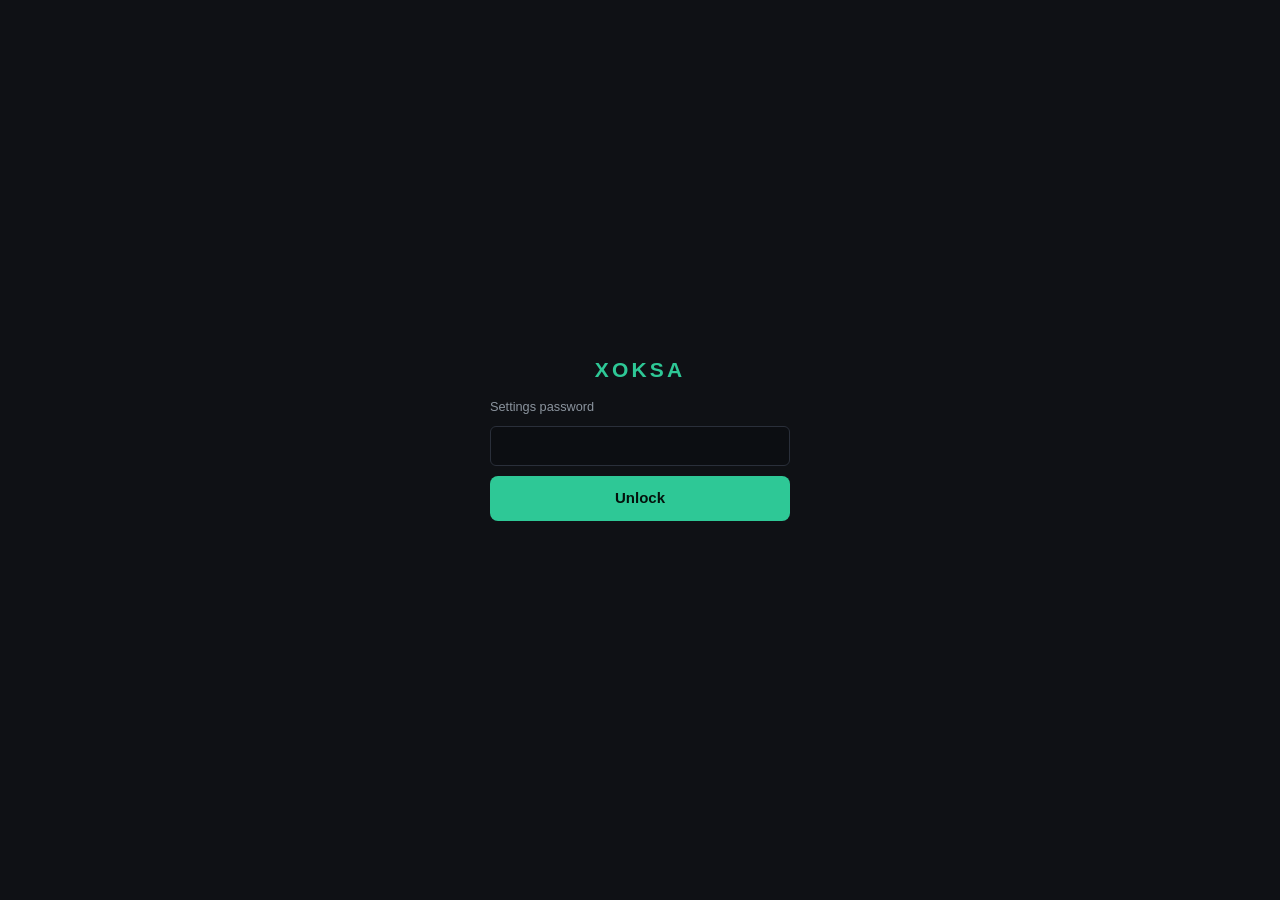
<file: xoksa-setup/frontend/index.html>
<!doctype html>
<html lang="en">
  <head>
    <meta charset="UTF-8" />
    <meta name="viewport" content="width=device-width, initial-scale=1.0" />
    <title>XOKSA</title>
    <style>
      :root {
        --bg: #0f1115; --panel: #171a21; --border: #2a2f3a;
        --text: #c9d1d9; --muted: #8b949e; --accent: #2ec896;
      }
      * { box-sizing: border-box; }
      html, body {
        height: 100%; margin: 0; background: var(--bg); color: var(--text);
        font: 15px/1.5 -apple-system, BlinkMacSystemFont, "Segoe UI", "Hiragino Sans", "Noto Sans JP", sans-serif;
      }
      .center { height: 100%; display: flex; flex-direction: column; align-items: center; justify-content: center; gap: .75rem; }
      .title { font-size: 1.4rem; letter-spacing: .15em; font-weight: 600; color: var(--accent); }
      .msg { font-size: .9rem; color: var(--muted); }
      .wrap { max-width: 640px; margin: 0 auto; padding: 28px 22px 48px; }
      h1 { font-size: 1.3rem; letter-spacing: .12em; color: var(--accent); margin: 0 0 4px; }
      .sub { color: var(--muted); font-size: .88rem; margin: 0 0 20px; }
      .card { background: var(--panel); border: 1px solid var(--border); border-radius: 10px; padding: 16px 16px 6px; margin-bottom: 16px; }
      .card h2 { font-size: .82rem; text-transform: uppercase; letter-spacing: .1em; color: var(--muted); margin: 0 0 12px; }
      label { display: block; font-size: .85rem; margin: 10px 0 4px; }
      .hint { color: var(--muted); font-size: .78rem; margin: 4px 0 0; }
      .lan-warn { color: #e0b24d; border-left: 3px solid #d9a441; padding-left: 8px; }
      input[type=text], input[type=password], input[type=number], select {
        width: 100%; padding: 8px 10px; background: #0c0e12; color: var(--text);
        border: 1px solid var(--border); border-radius: 6px; font: inherit;
      }
      .row { display: flex; gap: 10px; } .row > * { flex: 1; }
      .check { display: flex; align-items: center; gap: 8px; margin: 10px 0; font-size: .9rem; }
      .check input { width: auto; }
      .grid { display: grid; grid-template-columns: repeat(3, 1fr); gap: 6px 12px; }
      .grid .check { margin: 4px 0; }
      .numgrid { display: grid; grid-template-columns: repeat(2, 1fr); gap: 4px 12px; }
      .numgrid label { margin: 6px 0 2px; }
      .adv-toggle { background: transparent; color: var(--accent); border: 1px solid var(--border); border-radius: 8px; padding: 9px 14px; font: inherit; cursor: pointer; margin-bottom: 16px; }
      .actions { display: flex; align-items: center; gap: 14px; margin-top: 8px; }
      button.primary { background: var(--accent); color: #04120c; border: 0; border-radius: 8px; padding: 11px 22px; font: inherit; font-weight: 700; cursor: pointer; }
      button:disabled { opacity: .55; cursor: default; }
      .o-row { border: 1px solid var(--border); border-radius: 8px; padding: 8px 10px; margin-top: 8px; }
      .o-row-actions { display: flex; align-items: center; gap: 10px; margin-top: 8px; }
      .o-row-actions .o_status { flex: 1; margin: 0; }
      .o-btn { background: transparent; color: var(--accent); border: 1px solid var(--border); border-radius: 8px; padding: 5px 12px; font: inherit; font-size: .8rem; cursor: pointer; width: auto; }
      .o-btn.o_remove { color: var(--muted); }
      .err { color: #ff6b6b; font-size: .85rem; min-height: 1.2em; }
      .hide { display: none; }
      .disclaimer { border: 1px solid var(--border); border-left: 3px solid #d9a441; border-radius: 8px; padding: 11px 13px; margin: 0 0 18px; background: rgba(217,164,65,.08); }
      .disclaimer strong { display: block; color: #e0b24d; font-size: .84rem; margin-bottom: 5px; }
      .disclaimer p { margin: 0; color: var(--text); font-size: .8rem; line-height: 1.55; }
      .agree { font-weight: 600; }
      .gatebox { display: flex; flex-direction: column; gap: 10px; width: 300px; max-width: 90%; }
      .glabel { display: block; font-size: .85rem; margin: 0; color: var(--muted); }
      #access_token { font-family: ui-monospace, Consolas, monospace; font-size: .8rem; }
      /* Command-result line — deliberately NOT button-styled (bordered tinted block,
         on its own line) so it is never mistaken for a button. */
      .modal-back { position: fixed; inset: 0; background: rgba(0,0,0,.55); display: none; align-items: center; justify-content: center; z-index: 50; }
      .modal-back.show { display: flex; }
      .modal { background: var(--card); border: 1px solid var(--border); border-radius: 10px; padding: 20px 22px; max-width: 420px; }
      .modal p { margin: 0 0 16px; line-height: 1.6; }
      .status-line { margin-top: 12px; font-size: .82rem; line-height: 1.5; padding: 8px 11px; border-radius: 6px; display: none; word-break: break-all; }
      .status-line.show { display: block; }
      .status-line.busy { color: var(--muted); background: rgba(139,148,158,.10); border: 1px solid var(--border); }
      .status-line.ok { color: var(--accent); background: rgba(46,200,150,.10); border: 1px solid rgba(46,200,150,.40); }
      .status-line.err { color: #ff6b6b; background: rgba(255,107,107,.10); border: 1px solid rgba(255,107,107,.40); }
    </style>
  </head>
  <body>
    <div id="gate" class="center">
      <div class="title">XOKSA</div>
      <div class="gatebox">
        <label class="glabel" for="gate_pw" data-i18n="g_prompt">Settings password</label>
        <input type="password" id="gate_pw" autocomplete="off" />
        <button class="primary" id="gate_btn" data-i18n="g_unlock">Unlock</button>
        <span class="err" id="gate_err"></span>
      </div>
    </div>

    <div id="onboard" class="wrap hide">
      <h1>XOKSA</h1>
      <p class="sub" data-i18n="overview">XOKSA looks at a stock through three views: technical indicators, news, and fundamentals.</p>
      <div class="disclaimer">
        <strong data-i18n="disclaimer_title">⚠️ Disclaimer — please read</strong>
        <p data-i18n="disclaimer_body">XOKSA is an information and analysis tool — not investment advice or a solicitation. It does not recommend buying or selling any security and guarantees no profit; what it shows and explains are computed values, not a promise of future results. All investment decisions and their outcomes are your own responsibility.</p>
      </div>

      <div class="card">
        <h2 data-i18n="c_lang">Language</h2>
        <select id="lang">
          <option value="en">English</option>
          <option value="ja">日本語</option>
        </select>
      </div>

      <div class="card">
        <h2 data-i18n="c_ai">AI / LLM</h2>
        <label data-i18n="l_provider">Primary AI provider</label>
        <select id="provider">
          <option value="openai">OpenAI</option>
          <option value="gemini">Gemini</option>
          <option value="claude">Claude</option>
          <option value="ollama" data-i18n="opt_ollama">Ollama (local)</option>
          <option value="none" data-i18n="opt_none">None</option>
        </select>
        <p class="hint" data-i18n="h_keys">You can register more than one API key. Then you can compare the AIs' answers, and use Forum mode, where several AIs deliberate together. Registering a key incurs no charge; you are billed only for what you actually ask. Keys are stored in the OS keychain, never in a plain file.</p>
        <label data-i18n="l_openai">OpenAI API key</label>
        <input type="password" id="openai_key" autocomplete="off" />
        <label data-i18n="l_openai_model">OpenAI model</label>
        <input type="text" id="openai_model" placeholder="gpt-5.6-terra" autocomplete="off" />
        <label data-i18n="l_gemini">Gemini API key</label>
        <input type="password" id="gemini_key" autocomplete="off" />
        <label data-i18n="l_gemini_model">Gemini model</label>
        <input type="text" id="gemini_model" placeholder="gemini-3.5-flash" autocomplete="off" />
        <label data-i18n="l_claude">Claude API key</label>
        <input type="password" id="claude_key" autocomplete="off" />
        <label data-i18n="l_claude_model">Claude model</label>
        <input type="text" id="claude_model" placeholder="claude-sonnet-5" autocomplete="off" />
        <p class="hint" data-i18n="h_models">Leave a model blank to use the recommended default (shown in the box).</p>
        <div style="margin-top: 8px; padding-top: 8px; border-top: 1px solid var(--border);">
          <label data-i18n="l_ollama_h" style="color: var(--muted);">Ollama (local model — optional)</label>
          <div id="ollama_list"></div>
          <div id="o_alias_warn" class="err hide" data-i18n="alias_dup" style="margin-top: 6px;">Duplicate alias — give each instance a unique name.</div>
          <button type="button" id="o_add" class="o-btn" data-i18n="o_add" style="margin-top: 8px;">+ Add Ollama</button>
          <p class="hint" data-i18n="h_ollama">Fill Model to enable a local Ollama model. Leave empty to skip. Add a row per local instance.</p>
        </div>
      </div>

      <div class="card">
        <h2 data-i18n="c_news">News &amp; Fundamentals</h2>
        <p class="hint" data-i18n="news_desc">News (one of XOKSA's three views). Shows a stock's recent headlines — a clue to why it moved. Titles and links only; article bodies are not fetched. Showing news requires a Brave Search API key.</p>
        <label class="check"><input type="checkbox" id="news_enabled" checked /> <span data-i18n="l_news">Show news</span></label>
        <div id="news_key">
          <label data-i18n="l_brave">Brave Search API key</label>
          <input type="password" id="brave_key" autocomplete="off" />
        </div>
        <p class="hint" data-i18n="fund_desc">Fundamentals (one of XOKSA's three views). Shows a company's financials (PER/PBR/ROE, earnings). US stocks use SEC EDGAR public data — the SEC asks you to identify the caller with a User-Agent (your name + email); no key or charge. Japanese stocks need a J-Quants API key.</p>
        <label class="check"><input type="checkbox" id="fundamental_enabled" checked /> <span data-i18n="l_fund">Show fundamentals</span></label>
        <div id="fund_keys">
          <label data-i18n="l_sec">SEC User-Agent (name + email)</label>
          <input type="text" id="sec_user_agent" placeholder="XOKSA you@example.com" />
          <label data-i18n="l_jq">J-Quants API key</label>
          <input type="password" id="jquants_key" autocomplete="off" />
        </div>
        <label data-i18n="l_alias_csv" style="margin-top:12px">Japanese stock name file (Excel/CSV, optional)</label>
        <div class="row">
          <input type="text" id="alias_csv" placeholder="…/data_j.xls" autocomplete="off" />
          <button type="button" id="alias_csv_browse" class="o-btn" data-i18n="alias_csv_browse" style="flex:0 0 auto">Browse…</button>
        </div>
        <p class="hint" data-i18n="h_alias_csv">Point at the JPX "Listed Securities List" (data_j.xls) directly — no Excel conversion needed. A CSV works too (UTF-8). Column 2 = code, column 3 = name.</p>
      </div>

      <div class="card">
        <h2 data-i18n="c_conn">Connection</h2>
        <label class="check"><input type="checkbox" id="lan_access" /> <span data-i18n="l_lan">Allow LAN access (bind 0.0.0.0)</span></label>
        <p class="hint lan-warn" data-i18n="lan_warn">Off by default (loopback only). When on, other devices on your network can open the dashboard — sign-in with the access token is always required (the engine generates one automatically and refuses unauthenticated access), and only private-network addresses are accepted. Share the token only with devices you trust, and keep this on trusted networks (LAN/VPN) — never the open internet.</p>

        <label class="glabel" style="margin-top:14px" data-i18n="l_port">Port</label>
        <input type="number" id="serve_port" min="1" max="65535" placeholder="8787" />
        <p class="hint" data-i18n="h_port">The port the dashboard listens on (default 8787). Change it if another program already uses that port; remote devices must use the same number.</p>

        <label class="glabel" style="margin-top:14px" data-i18n="l_token">Access token (paste into each UI)</label>
        <div class="row">
          <input type="text" id="access_token" readonly placeholder="(not generated)" />
          <button type="button" id="tok_gen" class="o-btn" data-i18n="tok_gen" style="flex:0 0 auto">Generate</button>
          <button type="button" id="tok_copy" class="o-btn" data-i18n="tok_copy" style="flex:0 0 auto">Copy</button>
        </div>
        <p class="hint" data-i18n="h_token">Generate here, then copy it into each UI (desktop IP+token field, browser /login).</p>

        <div class="o-row-actions" style="margin-top:12px">
          <button type="button" id="eng_restart" class="o-btn" data-i18n="eng_restart">Restart engine</button>
        </div>
        <div class="status-line" id="eng_status"></div>
        <p class="hint" data-i18n="h_restart">Save first, then restart: a new port or access token only takes effect on an engine that started after the change.</p>
      </div>

      <div class="card">
        <h2 data-i18n="c_notify">Chat notifications</h2>
        <div id="notify_list"></div>
        <button type="button" id="n_add" class="o-btn" data-i18n="n_add" style="margin-top: 8px;">+ Add channel</button>
        <p class="hint" data-i18n="h_notify">Optional. While the app is running, alerts push a one-line message to your chat (Slack / Discord / Google Chat / LINE). The secret (webhook URL, or LINE bot token) is stored in your OS keychain — leave it blank to keep the one already saved. Define watch rules in xoksa.env or with /alert in the dashboard chat.</p>
      </div>

      <div class="card">
        <h2 data-i18n="c_pw">Settings password</h2>
        <label class="glabel" data-i18n="l_chpw">Change settings password (blank = keep)</label>
        <input type="password" id="new_pw" autocomplete="off" />
        <p class="hint" data-i18n="h_pw">This password protects this settings app only. It is not the access token and is never sent anywhere.</p>
      </div>

      <button class="adv-toggle" id="adv_toggle" data-i18n="adv_show">Advanced settings ▸</button>
      <div id="advanced" class="hide">
        <p class="hint" style="margin:0 0 14px" data-i18n="adv_note">These are for advanced users. For what each parameter means and how to set the numbers, see the Indicator Guide (analysis-guide.md) in the manuals zip that ships with XOKSA.</p>
        <div class="card">
          <h2 data-i18n="c_ind">Indicators</h2>
          <div class="grid">
            <label class="check"><input type="checkbox" id="ind_ema" checked /> EMA</label>
            <label class="check"><input type="checkbox" id="ind_sma" checked /> SMA</label>
            <label class="check"><input type="checkbox" id="ind_bollinger" checked /> Bollinger</label>
            <label class="check"><input type="checkbox" id="ind_roc" checked /> ROC</label>
            <label class="check"><input type="checkbox" id="ind_adx" checked /> ADX</label>
            <label class="check"><input type="checkbox" id="ind_stochastics" checked /> Stochastics</label>
            <label class="check"><input type="checkbox" id="ind_fibonacci" checked /> Fibonacci</label>
            <label class="check"><input type="checkbox" id="ind_vwap" checked /> VWAP</label>
            <label class="check"><input type="checkbox" id="ind_ichimoku" checked /> Ichimoku</label>
          </div>
        </div>
        <div class="card">
          <h2 data-i18n="c_thr">Thresholds</h2>
          <div class="numgrid">
            <div><label data-i18n="l_buyrsi">Buy RSI</label><input type="number" id="buy_rsi" step="1" value="30" /></div>
            <div><label data-i18n="l_sellrsi">Sell RSI</label><input type="number" id="sell_rsi" step="1" value="70" /></div>
            <div><label data-i18n="l_macdlow">MACD diff low</label><input type="number" id="macd_diff_low" step="0.1" value="2" /></div>
            <div><label data-i18n="l_macdmid">MACD diff mid</label><input type="number" id="macd_diff_mid" step="0.1" value="10" /></div>
            <div><label data-i18n="l_macdext">MACD diff extreme</label><input type="number" id="macd_diff_extreme" step="1" value="100" /></div>
          </div>
          <label class="check" style="margin-top:10px"><input type="checkbox" id="macd_minus_ok" /> <span data-i18n="l_macdminus">Allow MACD-minus (macd_minus_ok)</span></label>
        </div>
        <div class="card">
          <h2 data-i18n="c_wt">Indicator weights</h2>
          <div class="numgrid">
            <div><label>Basic</label><input type="number" id="weight_basic" step="0.5" value="2" /></div>
            <div><label>EMA</label><input type="number" id="weight_ema" step="0.5" value="1" /></div>
            <div><label>SMA</label><input type="number" id="weight_sma" step="0.5" value="1" /></div>
            <div><label>Bollinger</label><input type="number" id="weight_bollinger" step="0.5" value="1" /></div>
            <div><label>ROC</label><input type="number" id="weight_roc" step="0.5" value="1" /></div>
            <div><label>ADX</label><input type="number" id="weight_adx" step="0.5" value="1" /></div>
            <div><label>Stochastics</label><input type="number" id="weight_stochastics" step="0.5" value="1" /></div>
            <div><label>Fibonacci</label><input type="number" id="weight_fibonacci" step="0.5" value="1" /></div>
            <div><label>VWAP</label><input type="number" id="weight_vwap" step="0.5" value="1" /></div>
            <div><label>Ichimoku</label><input type="number" id="weight_ichimoku" step="0.5" value="1" /></div>
          </div>
          <p class="hint" data-i18n="h_wt">Higher weight = more influence on the composite score.</p>
        </div>
        <div class="card">
          <h2 data-i18n="c_calc">Indicator parameters</h2>
          <div class="numgrid">
            <div><label data-i18n="l_emashort">EMA short</label><input type="number" id="ema_short_period" step="1" value="5" /></div>
            <div><label data-i18n="l_emalong">EMA long</label><input type="number" id="ema_long_period" step="1" value="20" /></div>
            <div><label data-i18n="l_smashort">SMA short</label><input type="number" id="sma_short_period" step="1" value="5" /></div>
            <div><label data-i18n="l_smalong">SMA long</label><input type="number" id="sma_long_period" step="1" value="20" /></div>
            <div><label data-i18n="l_adxp">ADX period</label><input type="number" id="adx_period" step="1" value="14" /></div>
            <div><label data-i18n="l_rocp">ROC period</label><input type="number" id="roc_period" step="1" value="10" /></div>
            <div><label data-i18n="l_stochp">Stochastics period</label><input type="number" id="stochastics_period" step="1" value="14" /></div>
            <div><label data-i18n="l_bollp">Bollinger period</label><input type="number" id="bollinger_period" step="1" value="20" /></div>
            <div><label data-i18n="l_bollsd">Bollinger stddev ×</label><input type="number" id="bollinger_stddev_multiplier" step="0.1" value="2" /></div>
            <div><label data-i18n="l_bbpct">Bollinger bandwidth %</label><input type="number" id="bb_bandwidth_squeeze_pct" step="0.5" value="8" /></div>
            <div><label data-i18n="l_ten">Ichimoku Tenkan</label><input type="number" id="ichimoku_tenkan_period" step="1" value="9" /></div>
            <div><label data-i18n="l_kij">Ichimoku Kijun</label><input type="number" id="ichimoku_kijun_period" step="1" value="26" /></div>
            <div><label data-i18n="l_vwapp">VWAP period</label><input type="number" id="vwap_period" step="1" value="14" /></div>
            <div><label data-i18n="l_fibratio">Fibonacci neutral band</label><input type="number" id="fibonacci_neutral_ratio" step="0.01" min="0" max="0.5" value="0.05" /></div>
          </div>
        </div>
      </div>

      <div class="check agree" id="agree_row">
        <input type="checkbox" id="agree" />
        <label for="agree" style="margin:0" data-i18n="agree">I have read and agree: this is not investment advice, and investing is at my own risk.</label>
      </div>
      <div class="actions">
        <button class="primary" id="submit" data-i18n="btn">Save &amp; Start</button>
        <button type="button" class="o-btn" id="quit" data-i18n="btn_quit">Quit</button>
        <span class="err" id="err"></span>
      </div>

      <!-- Unsaved-changes confirmation. An in-page dialog, not window.confirm():
           the Tauri WebView suppresses confirm() (see the 2.7.1 chat 消去 fix). -->
      <div class="modal-back" id="quit_modal">
        <div class="modal">
          <p id="quit_msg" data-i18n="quit_msg">You have unsaved changes. Quit without saving?</p>
          <div class="actions" style="justify-content:flex-end">
            <button type="button" class="o-btn" id="quit_cancel" data-i18n="quit_cancel">Cancel</button>
            <button type="button" class="primary" id="quit_ok" data-i18n="quit_ok">Quit without saving</button>
          </div>
        </div>
      </div>
    </div>

    <script>
      // The OS locale — used ONLY before the config is known (the gate screen and
      // the first render). Once unlocked, `LANG` from the config wins. One place,
      // so this fallback cannot quietly become a second source of truth.
      const osLocaleLang = () =>
        (navigator.language || "en").toLowerCase().startsWith("ja") ? "ja" : "en";

      const invoke = window.__TAURI__.core.invoke;
      const $ = (id) => document.getElementById(id);
      const val = (id) => $(id).value.trim();
      const numOr = (id, def) => { const n = parseFloat($(id).value); return Number.isFinite(n) ? n : def; };

      const I18N = {
        en: {
          overview: "XOKSA looks at a stock through three views: technical indicators, news, and fundamentals.",
          disclaimer_title: "⚠️ Disclaimer — please read",
          disclaimer_body: "XOKSA is an information and analysis tool — not investment advice or a solicitation. It does not recommend buying or selling any security and guarantees no profit; what it shows and explains are computed values, not a promise of future results. All investment decisions and their outcomes are your own responsibility.",
          agree: "I have read and agree: this is not investment advice, and investing is at my own risk.",
          agree_err: "Please agree to the disclaimer to continue.",
          c_lang: "言語 / Language", c_ai: "AI / LLM", l_provider: "Primary AI provider",
          opt_ollama: "Ollama (local)", opt_none: "None",
          h_keys: "You can register more than one API key. Then you can compare the AIs' answers, and use Forum mode, where several AIs deliberate together. Registering a key incurs no charge; you are billed only for what you actually ask. Keys are stored in the OS keychain, never in a plain file.",
          l_openai: "OpenAI API key", l_gemini: "Gemini API key", l_claude: "Claude API key",
          l_openai_model: "OpenAI model", l_gemini_model: "Gemini model", l_claude_model: "Claude model",
          h_models: "Leave a model blank to use the recommended default (shown in the box).",
          l_ollama_h: "Ollama (local model — optional)",
          l_alias: "Alias (optional name)", l_model: "Model", l_host: "Host", l_port: "Port",
          h_ollama: "Fill Model to enable a local Ollama model. Leave empty to skip. Add a row per local instance.",
          o_add: "+ Add Ollama", o_check: "Fetch models", o_remove: "Remove",
          o_checking: "Checking…", o_ok: "{n} model(s) found", o_unreach: "Not reachable (enter manually)",
          o_pick: "— select a model —", o_manual: "Manual entry…",
          alias_dup: "Duplicate alias — give each instance a unique name.",
          c_notify: "Chat notifications",
          n_add: "+ Add channel",
          h_notify: "Optional. While the app is running, alerts push a one-line message to your chat (Slack / Discord / Google Chat / LINE). The secret (webhook URL, or LINE bot token) is stored in your OS keychain — leave it blank to keep the one already saved. Define watch rules in xoksa.env or with /alert in the dashboard chat.",
          l_nkind: "Platform", l_nname: "Name (used by /alert)", l_nto: "LINE destination id", l_nsecret: "Secret (webhook URL / LINE token)",
          n_secret_ph: "leave blank to keep the saved secret",
          n_test: "Test", n_test_sending: "Sending…", n_test_ok: "✅ sent — check your chat", n_test_fail: "❌ failed:", n_test_need_secret: "Enter a secret to test.",
          c_news: "News & Fundamentals",
          news_desc: "News (one of XOKSA's three views). Shows a stock's recent headlines — a clue to why it moved. Titles and links only; article bodies are not fetched. Showing news requires a Brave Search API key.",
          l_news: "Show news",
          l_brave: "Brave Search API key",
          fund_desc: "Fundamentals (one of XOKSA's three views). Shows a company's financials (PER/PBR/ROE, earnings). US stocks use SEC EDGAR public data — the SEC asks you to identify the caller with a User-Agent (your name + email); no key or charge. Japanese stocks need a J-Quants API key.",
          l_fund: "Show fundamentals",
          l_sec: "SEC User-Agent (name + email)", l_jq: "J-Quants API key",
          l_alias_csv: "Japanese stock name file (Excel/CSV, optional)", alias_csv_browse: "Browse…",
          h_alias_csv: "Point at the JPX 'Listed Securities List' (data_j.xls) directly — no Excel conversion needed. A CSV works too (UTF-8). Column 2 = code, column 3 = name.",
          c_conn: "Connection",
          l_lan: "Allow LAN access (bind 0.0.0.0)",
          lan_warn: "Off by default (loopback only). When on, other devices on your network can open the dashboard — sign-in with the access token is always required (the engine generates one automatically and refuses unauthenticated access), and only private-network addresses are accepted. Share the token only with devices you trust, and keep this on trusted networks (LAN/VPN) — never the open internet.",
          adv_show: "Advanced settings ▸", adv_hide: "Advanced settings ▾",
          c_ind: "Indicators", c_thr: "Thresholds", c_wt: "Indicator weights",
          l_buyrsi: "Buy RSI", l_sellrsi: "Sell RSI", l_macdlow: "MACD diff low",
          l_macdmid: "MACD diff mid", l_macdext: "MACD diff extreme",
          l_macdminus: "Allow MACD-minus (macd_minus_ok)",
          h_wt: "Higher weight = more influence on the composite score.",
          c_calc: "Indicator parameters",
          l_emashort: "EMA short", l_emalong: "EMA long", l_smashort: "SMA short", l_smalong: "SMA long",
          l_adxp: "ADX period", l_rocp: "ROC period", l_stochp: "Stochastics period", l_bollp: "Bollinger period",
          l_bollsd: "Bollinger stddev ×", l_bbpct: "Bollinger bandwidth %",
          l_ten: "Ichimoku Tenkan", l_kij: "Ichimoku Kijun", l_vwapp: "VWAP period", l_fibratio: "Fibonacci neutral band (0-0.5)",
          adv_note: "These are for advanced users. For what each parameter means and how to set the numbers, see the Indicator Guide (analysis-guide.md) in the manuals zip that ships with XOKSA.",
          btn: "Save & Start", btn_busy: "Setting up…", keys_keep_note: "Leave a key blank to keep the one already saved.",
          g_prompt: "Settings password", g_unlock: "Unlock", g_err: "Wrong password.",
          c_pw: "Settings password", l_token: "Access token (paste into each UI)",
          tok_gen: "Generate", tok_copy: "Copy", tok_copied: "Copied",
          h_token: "Generate here, then copy it into each UI (desktop IP+token field, browser /login).",
          eng_restart: "Restart engine",
          eng_starting: "Restarting…", eng_restarted: "Engine restarted", eng_failed: "Failed:",
          l_port: "Port",
          h_port: "The port the dashboard listens on (default 8787). Change it if another program already uses that port; remote devices must use the same number.",
          h_restart: "Save first, then restart: a new port or access token only takes effect on an engine that started after the change.",
          h_pw: "This password protects this settings app only. It is not the access token and is never sent anywhere.",
          l_chpw: "Change settings password (blank = keep)",
          btn_save: "Save", saved_ok: "Saved.", key_set: "(set)",
          btn_quit: "Quit",
          quit_msg: "You have unsaved changes. Quit without saving?",
          quit_cancel: "Cancel", quit_ok: "Quit without saving",
        },
        ja: {
          overview: "XOKSA は3つの視点で銘柄を見ます：テクニカル指標・ニュース・ファンダメンタル。",
          disclaimer_title: "⚠️ 免責事項 — 必ずお読みください",
          disclaimer_body: "XOKSA は情報提供・分析ツールであり、投資助言・勧誘ではありません。特定の銘柄・金融商品の売買を推奨するものではなく、利益を保証しません。表示・解説は計算済みの確定データとその説明であって、将来の結果を約束するものではありません。投資判断とその結果は、すべてご自身の責任で行ってください。",
          agree: "上記に同意します：これは投資助言ではなく、投資は自己責任であることを理解しました。",
          agree_err: "続けるには免責事項に同意してください。",
          c_lang: "言語 / Language", c_ai: "AI / LLM", l_provider: "主に使う AI",
          opt_ollama: "Ollama（ローカル）", opt_none: "使わない",
          h_keys: "各種 API のキーは複数登録できます。意見を見比べたり、AI どうしが協議する Forum モードで多角的に判断できます。登録するだけでは請求されません（使った分だけ課金されます）。キーは OS キーチェーンに保管され、平文ファイルには残りません。",
          l_openai: "OpenAI API キー", l_gemini: "Gemini API キー", l_claude: "Claude API キー",
          l_openai_model: "OpenAI モデル", l_gemini_model: "Gemini モデル", l_claude_model: "Claude モデル",
          h_models: "モデルを空欄にすると、推奨の既定（枠内に表示）を使用します。",
          l_ollama_h: "Ollama（ローカルモデル・任意）",
          l_alias: "エイリアス（任意の名前）", l_model: "モデル", l_host: "ホスト", l_port: "ポート",
          h_ollama: "モデルを入力するとローカル Ollama を有効化。空欄でスキップ。複数台はこの下に行を追加。",
          o_add: "＋ Ollama を追加", o_check: "モデル取得（接続確認）", o_remove: "削除",
          o_checking: "確認中…", o_ok: "{n} 件のモデルを検出", o_unreach: "接続できません（手入力）",
          o_pick: "— モデルを選択 —", o_manual: "手入力…",
          alias_dup: "エイリアスが重複しています。各インスタンスに固有の名前を付けてください。",
          c_notify: "チャット通知",
          n_add: "＋ チャンネルを追加",
          h_notify: "任意。アプリ起動中、アラート成立時にチャット（Slack / Discord / Google Chat / LINE）へ1行の通知をプッシュします。secret（Webhook URL または LINE Bot トークン）は OS キーチェーンに保管されます。空欄のままにすると保存済みの secret を維持します。監視ルールは xoksa.env またはダッシュボードのチャットで /alert から設定します。",
          l_nkind: "プラットフォーム", l_nname: "名前（/alert で指定）", l_nto: "LINE 宛先 ID", l_nsecret: "secret（Webhook URL / LINE トークン）",
          n_secret_ph: "空欄で保存済みの secret を維持",
          n_test: "テスト送信", n_test_sending: "送信中…", n_test_ok: "✅ 送信しました — チャットを確認", n_test_fail: "❌ 失敗:", n_test_need_secret: "テストには secret を入力してください。",
          c_news: "ニュース・ファンダメンタル",
          news_desc: "ニュース（XOKSA の3つの視点の1つ）。銘柄の最近の見出しを表示し、「なぜ今動いたか」の手がかりになります。本文は取得せず、見出しと元記事リンクのみ。表示には Brave Search の API キーが必要です。",
          l_news: "ニュースを表示",
          l_brave: "Brave Search の API キー",
          fund_desc: "ファンダメンタル（XOKSA の3つの視点の1つ）。企業の財務（PER・PBR・ROE や決算など）を表示します。米国株は SEC EDGAR の公開データを使います（SEC の決まりで、呼び出す人を示す User-Agent＝あなたの名前＋メールを入れます。キーや料金はありません）。日本株は J-Quants の API キーが必要です。",
          l_fund: "ファンダメンタルを表示",
          l_sec: "SEC User-Agent（名前＋メール）", l_jq: "J-Quants の API キー",
          l_alias_csv: "日本株の銘柄名ファイル（Excel/CSV・任意）", alias_csv_browse: "参照…",
          h_alias_csv: "JPX の「上場銘柄一覧」（data_j.xls）をそのまま指定できます（Excel 変換不要）。CSV も可（UTF-8）。2列目＝コード・3列目＝会社名。",
          c_conn: "接続",
          l_lan: "LAN アクセスを許可（0.0.0.0 でバインド）",
          lan_warn: "既定はオフ（ループバックのみ）。オンにすると同じネットワークの別端末からダッシュボードを開けます——アクセスには常にアクセストークンが必要です（エンジンが自動生成し、未認証の接続は拒否します）。接続元はプライベートネットワークのアドレスのみ許可されます。トークンは信頼できる端末にだけ渡し、利用は信頼できるネットワーク（LAN／VPN）内に限ってください。生の公開インターネットには置かないでください。",
          adv_show: "詳細設定 ▸", adv_hide: "詳細設定 ▾",
          c_ind: "指標", c_thr: "閾値", c_wt: "指標ウェイト",
          l_buyrsi: "買い RSI", l_sellrsi: "売り RSI", l_macdlow: "MACD 差 低",
          l_macdmid: "MACD 差 中", l_macdext: "MACD 差 極",
          l_macdminus: "MACD マイナス許容（macd_minus_ok）",
          h_wt: "ウェイトが大きいほど総合スコアへの影響が大きくなります。",
          c_calc: "指標パラメータ",
          l_emashort: "EMA 短期", l_emalong: "EMA 長期", l_smashort: "SMA 短期", l_smalong: "SMA 長期",
          l_adxp: "ADX 期間", l_rocp: "ROC 期間", l_stochp: "ストキャス 期間", l_bollp: "ボリンジャー 期間",
          l_bollsd: "ボリンジャー 標準偏差 ×", l_bbpct: "ボリンジャー バンド幅 %",
          l_ten: "一目 転換線", l_kij: "一目 基準線", l_vwapp: "VWAP 期間", l_fibratio: "フィボナッチ 中立帯（0〜0.5）",
          adv_note: "ここは上級者向けです。各パラメータの意味と数値の決め方は、XOKSA に同梱のマニュアル ZIP に入っている指標ガイド（analysis-guide.md）を参照してください。",
          btn: "保存して開始", btn_busy: "設定中…", keys_keep_note: "キー欄を空欄にすると、保存済みのキーをそのまま保持します。",
          g_prompt: "設定パスワード", g_unlock: "解錠", g_err: "パスワードが違います。",
          c_pw: "設定パスワード", l_token: "アクセストークン（各UIに貼って使う）",
          tok_gen: "生成／再生成", tok_copy: "コピー", tok_copied: "コピーしました",
          h_token: "ここで生成し、コピーして各UI（デスクトップの IP＋トークン欄、ブラウザの /login）に貼ります。",
          eng_restart: "エンジンを再起動",
          eng_starting: "再起動中…", eng_restarted: "エンジンを再起動しました", eng_failed: "失敗:",
          l_port: "ポート",
          h_port: "ダッシュボードが待ち受けるポート（既定 8787）。他のプログラムが使っている場合は変更します。リモート端末からは同じ番号で接続します。",
          h_restart: "先に保存してから再起動します。ポートやアクセストークンの変更は、変更後に起動したエンジンにだけ反映されます。",
          h_pw: "この設定アプリを開くためのパスワードです。アクセストークンとは別物で、どこにも送信されません。",
          l_chpw: "設定パスワードの変更（空欄で変更なし）",
          btn_save: "保存", saved_ok: "保存しました。", key_set: "（設定済）",
          btn_quit: "終了",
          quit_msg: "保存していない変更があります。保存せずに終了しますか。",
          quit_cancel: "キャンセル", quit_ok: "保存せずに終了",
        },
      };

      let advOpen = false;

      function renderLang(lang) {
        const d = I18N[lang] || I18N.en;
        document.documentElement.lang = lang;
        document.querySelectorAll("[data-i18n]").forEach((el) => {
          const k = el.getAttribute("data-i18n");
          if (d[k] != null) el.textContent = d[k];
        });
        // Placeholders translate on switch too (dynamic rows + i18n placeholders).
        document.querySelectorAll("[data-i18n-ph]").forEach((el) => {
          const k = el.getAttribute("data-i18n-ph");
          if (d[k] != null) el.placeholder = d[k];
        });
        // "(set)" marker on fields whose value is already stored (kept on save).
        document.querySelectorAll("[data-keyset]").forEach((el) => {
          el.placeholder = "•••••••• " + (d.key_set || "(set)");
        });
        $("adv_toggle").textContent = advOpen ? d.adv_hide : d.adv_show;
        // Settings app: Save just saves (no app restart); a blank key keeps the
        // stored value, so note that on the keys hint.
        $("submit").textContent = d.btn_save || d.btn;
        document.querySelectorAll('[data-i18n="h_keys"]').forEach((el) => {
          el.textContent = d.h_keys + " " + (d.keys_keep_note || "");
        });
      }

      // Ollama is configured as a repeatable list of instances (host/port/model),
      // each written to OLLAMA_<n>_* on save. The backend already reads/writes any
      // number; the form gathers every row into the `ollama` array.
      const rq = (row, sel) => row.querySelector(sel);
      const rowVal = (row, sel) => rq(row, sel).value.trim();

      function ollamaRows() {
        return Array.from(document.querySelectorAll("#ollama_list .o-row"));
      }

      // Model is chosen from a dropdown (selection-based). "Fetch models" fills it
      // with the instance's installed models; a "manual entry" option reveals a
      // text field for when Ollama is not running yet (webviews block prompt()).
      const MANUAL = "__manual__";
      function toggleManual(row) {
        const isManual = rq(row, ".o_model").value === MANUAL;
        rq(row, ".o_model_manual").classList.toggle("hide", !isManual);
      }
      // Refresh the model <select>: keep placeholder + manual, list the given
      // models, keep any already-selected model even if not in the list.
      function setModelOptions(row, models) {
        const d = I18N[val("lang")] || I18N.en;
        const sel = rq(row, ".o_model");
        const prev = sel.value;
        sel.innerHTML = "";
        sel.appendChild(new Option(d.o_pick, ""));
        const list = (models || []).slice();
        if (prev && prev !== MANUAL && !list.includes(prev)) list.unshift(prev);
        for (const m of list) sel.appendChild(new Option(m, m));
        sel.appendChild(new Option(d.o_manual, MANUAL));
        sel.value = prev && (prev === MANUAL || list.includes(prev)) ? prev : "";
        toggleManual(row);
      }

      // Create one instance row (optionally prefilled) and wire its controls.
      function addOllamaRow(v) {
        const d = I18N[val("lang")] || I18N.en;
        const row = document.createElement("div");
        row.className = "o-row";
        row.innerHTML =
          '<div class="row">' +
          '<div><label data-i18n="l_alias">' + d.l_alias + '</label><input type="text" class="o_alias" placeholder="local" /></div>' +
          '<div><label data-i18n="l_model">' + d.l_model + '</label>' +
          '<select class="o_model"></select>' +
          '<input type="text" class="o_model_manual hide" placeholder="llama3" autocomplete="off" style="margin-top:6px;" /></div>' +
          '</div>' +
          '<div class="row">' +
          '<div><label data-i18n="l_host">' + d.l_host + '</label><input type="text" class="o_host" placeholder="127.0.0.1" /></div>' +
          '<div><label data-i18n="l_port">' + d.l_port + '</label><input type="text" class="o_port" placeholder="11434" /></div>' +
          '</div>' +
          '<div class="o-row-actions">' +
          '<button type="button" class="o-btn o_check" data-i18n="o_check">' + d.o_check + '</button>' +
          '<span class="o_status hint"></span>' +
          '<button type="button" class="o-btn o_remove" data-i18n="o_remove">' + d.o_remove + '</button>' +
          '</div>';
        if (v) {
          rq(row, ".o_alias").value = v.alias || "";
          rq(row, ".o_host").value = v.host || "";
          rq(row, ".o_port").value = v.port || "";
        } else {
          // New blank row: give it a unique alias so instances never collide
          // (a duplicate alias would make the picker run the wrong model).
          rq(row, ".o_alias").value = uniqueAlias();
        }
        setModelOptions(row, []);
        if (v && v.model) { setModelOptions(row, [v.model]); rq(row, ".o_model").value = v.model; }
        toggleManual(row);
        rq(row, ".o_alias").addEventListener("input", validateAliases);
        rq(row, ".o_model").addEventListener("change", () => toggleManual(row));
        rq(row, ".o_check").addEventListener("click", () => fetchModelsForRow(row));
        rq(row, ".o_remove").addEventListener("click", () => { row.remove(); ensureOllamaRow(); validateAliases(); });
        $("ollama_list").appendChild(row);
        validateAliases();
        return row;
      }

      // Chat-notification channels: a repeatable list, each written to
      // NOTIFY_<n>_* on save (KIND/NAME/TO to xoksa.env; SECRET to the keychain).
      // The `to` field applies to LINE only, so it is shown only for that kind.
      function notifyRows() {
        return Array.from(document.querySelectorAll("#notify_list .o-row"));
      }
      function toggleNotifyTo(row) {
        const isLine = rq(row, ".n_kind").value === "line";
        rq(row, ".n_to_wrap").classList.toggle("hide", !isLine);
      }
      function addNotifyRow(v) {
        const d = I18N[val("lang")] || I18N.en;
        const row = document.createElement("div");
        row.className = "o-row";
        row.innerHTML =
          '<div class="row">' +
          '<div><label data-i18n="l_nkind">' + d.l_nkind + '</label><select class="n_kind">' +
          '<option value="slack">Slack</option>' +
          '<option value="discord">Discord</option>' +
          '<option value="gchat">Google Chat</option>' +
          '<option value="line">LINE</option>' +
          '</select></div>' +
          '<div><label data-i18n="l_nname">' + d.l_nname + '</label><input type="text" class="n_name" /></div>' +
          '</div>' +
          '<div class="row n_to_wrap hide">' +
          '<div><label data-i18n="l_nto">' + d.l_nto + '</label><input type="text" class="n_to" placeholder="U0123456789abcdef" /></div>' +
          '</div>' +
          '<div><label data-i18n="l_nsecret">' + d.l_nsecret + '</label><input type="password" class="n_secret" autocomplete="off" data-i18n-ph="n_secret_ph" placeholder="' + d.n_secret_ph + '" /></div>' +
          '<div class="o-row-actions">' +
          '<button type="button" class="o-btn n_test" data-i18n="n_test">' + d.n_test + '</button>' +
          '<span class="o_status hint"></span>' +
          '<button type="button" class="o-btn n_remove" data-i18n="o_remove">' + d.o_remove + '</button>' +
          '</div>';
        if (v) {
          if (v.kind) rq(row, ".n_kind").value = v.kind;
          rq(row, ".n_name").value = v.name || "";
          rq(row, ".n_to").value = v.to || "";
          if (v.n) row.dataset.n = v.n; // saved channel → Test can reuse its stored secret
          if (v.secret_set) {
            const sec = rq(row, ".n_secret");
            sec.removeAttribute("data-i18n-ph");
            sec.setAttribute("data-keyset", "1");
          }
        }
        toggleNotifyTo(row);
        rq(row, ".n_kind").addEventListener("change", () => toggleNotifyTo(row));
        rq(row, ".n_test").addEventListener("click", () => testNotifyRow(row));
        rq(row, ".n_remove").addEventListener("click", () => row.remove());
        $("notify_list").appendChild(row);
        return row;
      }

      // Send a test message to a channel using the secret typed in the row, via
      // the engine (`xoksa test-notify`). Tests before the form is saved.
      async function testNotifyRow(row) {
        const d = I18N[val("lang")] || I18N.en;
        const status = rq(row, ".o_status");
        const secret = rq(row, ".n_secret").value.trim();
        // A saved channel (n > 0) can be tested with its stored secret; a brand-new
        // channel needs a secret typed in.
        const n = parseInt(row.dataset.n || "0", 10) || 0;
        if (!secret && !n) { status.textContent = d.n_test_need_secret; return; }
        status.textContent = d.n_test_sending;
        try {
          await invoke("test_notify", {
            kind: rq(row, ".n_kind").value,
            to: rowVal(row, ".n_to"),
            secret,
            n,
          });
          status.textContent = d.n_test_ok;
        } catch (e) {
          status.textContent = d.n_test_fail + " " + String(e);
        }
      }

      // The LLM picker addresses an instance by alias only (ollama:<alias>), so
      // two rows with the same alias resolve to the FIRST match — the picker would
      // silently run the wrong model. Blank counts as "local" (the save default),
      // so a blank + a "local" row collide too. Flag duplicates red; save is
      // blocked while any remain (see submit).
      const aliasOf = (r) => (rowVal(r, ".o_alias") || "local").toLowerCase();
      function validateAliases() {
        const rows = ollamaRows();
        const counts = {};
        rows.forEach((r) => { counts[aliasOf(r)] = (counts[aliasOf(r)] || 0) + 1; });
        let dup = false;
        rows.forEach((r) => {
          const isDup = counts[aliasOf(r)] > 1;
          const inp = rq(r, ".o_alias");
          inp.style.borderColor = isDup ? "#ff6b6b" : "";
          inp.style.color = isDup ? "#ff6b6b" : "";
          if (isDup) dup = true;
        });
        const warn = $("o_alias_warn");
        if (warn) warn.classList.toggle("hide", !dup);
        return dup;
      }

      // A default alias not already used by another row: local, local2, local3…
      function uniqueAlias() {
        const used = new Set(ollamaRows().map(aliasOf));
        if (!used.has("local")) return "local";
        let n = 2;
        while (used.has("local" + n)) n++;
        return "local" + n;
      }

      // Keep at least one row so the Ollama fields are always visible.
      function ensureOllamaRow() {
        if (!ollamaRows().length) addOllamaRow();
      }

      // Ollama placeholders are NOT submitted; when Ollama is the chosen provider,
      // fill the first row with real defaults so what the user sees is what gets
      // saved (never provider=ollama with no instance — a broken config).
      function fillOllamaDefaultsIfEmpty() {
        ensureOllamaRow();
        const row = ollamaRows()[0];
        if (!rowVal(row, ".o_alias")) rq(row, ".o_alias").value = "local";
        if (!rowVal(row, ".o_host")) rq(row, ".o_host").value = "127.0.0.1";
        if (!rowVal(row, ".o_port")) rq(row, ".o_port").value = "11434";
      }

      // Query one row's Ollama for its installed models (reachability check): fill
      // that row's model dropdown, auto-select the first, and show a status.
      async function fetchModelsForRow(row) {
        const d = I18N[val("lang")] || I18N.en;
        const status = rq(row, ".o_status");
        status.textContent = d.o_checking;
        status.style.color = "var(--muted)";
        let models = [];
        try {
          models = await invoke("list_ollama_models", {
            host: rowVal(row, ".o_host") || "127.0.0.1",
            port: rowVal(row, ".o_port") || "11434",
          });
        } catch (e) { models = []; }
        const found = (models && models.length) || 0;
        const sel = rq(row, ".o_model");
        const hadSelection = sel.value && sel.value !== MANUAL;
        setModelOptions(row, models);
        if (found && !hadSelection) sel.value = models[0];
        toggleManual(row);
        if (found) {
          status.textContent = (d.o_ok || "{n}").replace("{n}", found);
          status.style.color = "var(--accent)";
        } else {
          status.textContent = d.o_unreach;
          status.style.color = "var(--muted)";
        }
      }

      function updateNewsFundView() {
        $("news_key").classList.toggle("hide", !$("news_enabled").checked);
        $("fund_keys").classList.toggle("hide", !$("fundamental_enabled").checked);
      }

      // Password gate → on success, reveal + prefill the form and load the token.
      async function tryUnlock() {
        const d = I18N[$("lang").value] || I18N.en;
        $("gate_err").textContent = "";
        const pw = $("gate_pw").value;
        try {
          const ok = await invoke("verify_password", { password: pw });
          $("gate_pw").value = "";
          if (ok) { await unlock(); } else { $("gate_err").textContent = d.g_err; }
        } catch (e) { $("gate_err").textContent = String(e); }
      }

      async function unlock() {
        $("gate").classList.add("hide");
        $("onboard").classList.remove("hide");
        // Default to the OS/browser locale; prefill overrides only if the saved
        // config specifies a language (so an English-region user is not stranded
        // in a Japanese UI — the "言語 / Language" label stays findable regardless).
        $("lang").value = osLocaleLang();
        await prefillFromConfig();
        ensureOllamaRow();
        renderLang(val("lang"));
        updateNewsFundView();
        loadToken();
      }

      // Access token: show current, generate/regenerate, copy.
      async function loadToken() {
        try { $("access_token").value = (await invoke("get_token")) || ""; } catch (e) {}
      }
      async function genToken() {
        try { $("access_token").value = await invoke("generate_token"); } catch (e) {}
      }
      function copyToken() {
        const el = $("access_token");
        if (!el.value) return;
        el.select();
        try { document.execCommand("copy"); } catch (e) {}
        // Confirm it: the button gave no feedback at all, so there was no way to
        // tell a copy from a misclick (the wording already existed, unused).
        const d = I18N[val("lang")] || I18N.en;
        const b = $("tok_copy");
        const label = d.tok_copy;
        b.textContent = d.tok_copied;
        setTimeout(() => { b.textContent = label; }, 1500);
      }

      // Engine start / restart (the engine command spawns it detached).
      async function engineCmd(cmd, okKey) {
        const d = I18N[val("lang")] || I18N.en;
        const s = $("eng_status");
        s.className = "status-line show busy";
        s.textContent = d.eng_starting;
        try {
          const url = await invoke(cmd); // engine start/restart returns the serve URL
          s.className = "status-line show ok";
          s.textContent = d[okKey] + (url ? "  →  " + url : "");
        } catch (e) {
          s.className = "status-line show err";
          s.textContent = d.eng_failed + " " + String(e);
        }
      }

      // Settings mode: fill the form with the current config so the user edits
      // existing values (not a blank form). Keys stay blank (kept on save).
      async function prefillFromConfig() {
        let c;
        try { c = await invoke("load_config"); } catch (e) { return; }
        if (c.lang) $("lang").value = c.lang;
        $("provider").value = c.no_llm ? "none"
          : ({ 1: "openai", 2: "gemini", 3: "claude", 4: "ollama" }[c.primary_provider] || "openai");
        $("openai_model").value = c.openai_model || "";
        $("gemini_model").value = c.gemini_model || "";
        $("claude_model").value = c.claude_model || "";
        // Recall which API keys are already stored (the values never leave the
        // engine). Show asterisks so a set key is visible; leaving the field blank
        // keeps the stored key on save.
        const keyPh = (id, set) => {
          if (set) { $(id).setAttribute("data-keyset", "1"); }
          else { $(id).removeAttribute("data-keyset"); $(id).placeholder = ""; }
        };
        keyPh("openai_key", c.openai_key_set);
        keyPh("gemini_key", c.gemini_key_set);
        keyPh("claude_key", c.claude_key_set);
        keyPh("brave_key", c.brave_key_set);
        keyPh("jquants_key", c.jquants_key_set);
        $("ollama_list").innerHTML = "";
        if (c.ollama && c.ollama.length) { for (const o of c.ollama) addOllamaRow(o); }
        else { addOllamaRow(); }
        if ($("provider").value === "ollama") { fillOllamaDefaultsIfEmpty(); fetchModelsForRow(ollamaRows()[0]); }
        $("notify_list").innerHTML = "";
        if (c.notify && c.notify.length) { for (const nch of c.notify) addNotifyRow(nch); }
        $("news_enabled").checked = !!c.news_enabled;
        $("fundamental_enabled").checked = !!c.fundamental_enabled;
        $("lan_access").checked = !!c.lan_access;
        $("serve_port").value = c.serve_port || 8787;
        $("sec_user_agent").value = c.sec_user_agent || "";
        $("alias_csv").value = c.alias_csv || "";
        const chk = (id, v) => { $(id).checked = !!v; };
        chk("ind_ema", c.ind_ema); chk("ind_sma", c.ind_sma); chk("ind_fibonacci", c.ind_fibonacci);
        chk("ind_stochastics", c.ind_stochastics); chk("ind_adx", c.ind_adx); chk("ind_roc", c.ind_roc);
        chk("ind_bollinger", c.ind_bollinger); chk("ind_vwap", c.ind_vwap); chk("ind_ichimoku", c.ind_ichimoku);
        chk("macd_minus_ok", c.macd_minus_ok);
        const num = (id, v) => { if (v != null) $(id).value = v; };
        num("buy_rsi", c.buy_rsi); num("sell_rsi", c.sell_rsi);
        num("macd_diff_low", c.macd_diff_low); num("macd_diff_mid", c.macd_diff_mid); num("macd_diff_extreme", c.macd_diff_extreme);
        num("weight_basic", c.weight_basic); num("weight_ema", c.weight_ema); num("weight_sma", c.weight_sma);
        num("weight_bollinger", c.weight_bollinger); num("weight_roc", c.weight_roc); num("weight_adx", c.weight_adx);
        num("weight_stochastics", c.weight_stochastics); num("weight_fibonacci", c.weight_fibonacci);
        num("weight_vwap", c.weight_vwap); num("weight_ichimoku", c.weight_ichimoku);
        num("ema_short_period", c.ema_short_period); num("ema_long_period", c.ema_long_period);
        num("sma_short_period", c.sma_short_period); num("sma_long_period", c.sma_long_period);
        num("adx_period", c.adx_period); num("roc_period", c.roc_period);
        num("stochastics_period", c.stochastics_period); num("bollinger_period", c.bollinger_period);
        num("bollinger_stddev_multiplier", c.bollinger_stddev_multiplier); num("bb_bandwidth_squeeze_pct", c.bb_bandwidth_squeeze_pct);
        num("ichimoku_tenkan_period", c.ichimoku_tenkan_period); num("ichimoku_kijun_period", c.ichimoku_kijun_period);
        num("vwap_period", c.vwap_period); num("fibonacci_neutral_ratio", c.fibonacci_neutral_ratio);
      }

      function buildPayload() {
        const provider = val("provider");
        let primary_provider = 1, no_llm = false;
        if (provider === "gemini") primary_provider = 2;
        else if (provider === "claude") primary_provider = 3;
        else if (provider === "ollama") primary_provider = 4;
        else if (provider === "none") { no_llm = true; primary_provider = 1; }

        // Gather every instance row that has a model; skip empty rows. Model comes
        // from the dropdown, or the manual field when "manual entry" is selected.
        const ollama = [];
        for (const row of ollamaRows()) {
          const sel = rq(row, ".o_model").value;
          const model = sel === MANUAL ? rowVal(row, ".o_model_manual") : sel.trim();
          if (!model) continue;
          ollama.push({
            alias: rowVal(row, ".o_alias") || "local",
            model,
            host: rowVal(row, ".o_host") || "127.0.0.1",
            port: rowVal(row, ".o_port") || "11434",
          });
        }
        // Ollama is the primary provider → it must have at least one instance;
        // default one so the config is never provider=ollama with no instance.
        if (primary_provider === 4 && ollama.length === 0) {
          ollama.push({ alias: "local", model: "llama3", host: "127.0.0.1", port: "11434" });
        }
        // Gather notification channels; keep a row only when a kind is selected.
        // A blank secret keeps the one already in the keychain (engine skips empties).
        const notify = [];
        for (const row of notifyRows()) {
          const kind = rq(row, ".n_kind").value;
          if (!kind) continue;
          notify.push({
            kind,
            name: rowVal(row, ".n_name"),
            to: rowVal(row, ".n_to"),
            secret: rq(row, ".n_secret").value.trim(),
          });
        }
        const news = $("news_enabled").checked;
        const fund = $("fundamental_enabled").checked;
        return {
          lang: val("lang"),
          openai_key: val("openai_key"),
          gemini_key: val("gemini_key"),
          claude_key: val("claude_key"),
          openai_model: val("openai_model"),
          gemini_model: val("gemini_model"),
          claude_model: val("claude_model"),
          brave_key: news ? val("brave_key") : "",
          jquants_key: fund ? val("jquants_key") : "",
          no_llm, primary_provider, ollama, notify,
          sec_user_agent: fund ? val("sec_user_agent") : "",
          alias_csv: val("alias_csv"),
          news_enabled: news, fundamental_enabled: fund,
          lan_access: $("lan_access").checked,
          serve_port: Math.min(65535, Math.max(1, Math.round(numOr("serve_port", 8787)))),
          ind_ema: $("ind_ema").checked, ind_sma: $("ind_sma").checked,
          ind_fibonacci: $("ind_fibonacci").checked, ind_stochastics: $("ind_stochastics").checked,
          ind_adx: $("ind_adx").checked, ind_roc: $("ind_roc").checked,
          ind_bollinger: $("ind_bollinger").checked, ind_vwap: $("ind_vwap").checked,
          ind_ichimoku: $("ind_ichimoku").checked,
          macd_minus_ok: $("macd_minus_ok").checked,
          buy_rsi: numOr("buy_rsi", 30), sell_rsi: numOr("sell_rsi", 70),
          macd_diff_low: numOr("macd_diff_low", 2), macd_diff_mid: numOr("macd_diff_mid", 10),
          macd_diff_extreme: numOr("macd_diff_extreme", 100),
          weight_basic: numOr("weight_basic", 2), weight_ema: numOr("weight_ema", 1),
          weight_sma: numOr("weight_sma", 1), weight_bollinger: numOr("weight_bollinger", 1),
          weight_roc: numOr("weight_roc", 1), weight_adx: numOr("weight_adx", 1),
          weight_stochastics: numOr("weight_stochastics", 1), weight_fibonacci: numOr("weight_fibonacci", 1),
          weight_vwap: numOr("weight_vwap", 1), weight_ichimoku: numOr("weight_ichimoku", 1),
          ema_short_period: Math.round(numOr("ema_short_period", 5)), ema_long_period: Math.round(numOr("ema_long_period", 20)),
          sma_short_period: Math.round(numOr("sma_short_period", 5)), sma_long_period: Math.round(numOr("sma_long_period", 20)),
          adx_period: Math.round(numOr("adx_period", 14)), roc_period: Math.round(numOr("roc_period", 10)),
          stochastics_period: Math.round(numOr("stochastics_period", 14)), bollinger_period: Math.round(numOr("bollinger_period", 20)),
          bollinger_stddev_multiplier: numOr("bollinger_stddev_multiplier", 2), bb_bandwidth_squeeze_pct: numOr("bb_bandwidth_squeeze_pct", 8),
          ichimoku_tenkan_period: Math.round(numOr("ichimoku_tenkan_period", 9)), ichimoku_kijun_period: Math.round(numOr("ichimoku_kijun_period", 26)),
          vwap_period: Math.round(numOr("vwap_period", 14)), fibonacci_neutral_ratio: numOr("fibonacci_neutral_ratio", 0.05),
        };
      }

      async function submit() {
        const btn = $("submit");
        const d = I18N[val("lang")] || I18N.en;
        $("err").textContent = "";
        // Consent to the disclaimer before saving config.
        if (!$("agree").checked) {
          $("err").style.color = "";
          $("err").textContent = d.agree_err;
          return;
        }
        // Duplicate Ollama aliases silently break model selection — refuse to save.
        if (validateAliases()) {
          $("err").style.color = "";
          $("err").textContent = d.alias_dup;
          return;
        }
        btn.disabled = true;
        btn.textContent = d.btn_busy;
        try {
          await invoke("save_config", { payload: buildPayload() });
          const np = $("new_pw").value;
          if (np) {
            await invoke("change_password", { newPassword: np });
            $("new_pw").value = "";
          }
          $("err").style.color = "var(--accent)";
          $("err").textContent = d.saved_ok || "Saved.";
          markUnsaved(false);
        } catch (e) {
          $("err").style.color = "";
          $("err").textContent = String(e);
        }
        btn.disabled = false;
        btn.textContent = d.btn_save || d.btn;
      }

      // ── Unsaved-changes tracking ────────────────────────────────────────────
      // Any edit marks the form dirty; a successful save clears it. The flag is
      // mirrored into Rust so the native close button warns the same way.
      let unsaved = false;
      function markUnsaved(v) {
        if (unsaved === v) return;
        unsaved = v;
        invoke("set_unsaved", { unsaved: v }).catch(() => {});
      }
      // Quit: ask first when something is unsaved, otherwise leave straight away.
      function requestQuit() {
        if (!unsaved) { invoke("quit_app").catch(() => {}); return; }
        $("quit_modal").classList.add("show");
      }

      window.addEventListener("DOMContentLoaded", () => {
        // Gate + first render follow the OS/browser locale (Japanese locale → ja,
        // everything else → English); the config language is applied after unlock.
        $("lang").value = osLocaleLang();
        $("gate_btn").addEventListener("click", tryUnlock);
        $("gate_pw").addEventListener("keydown", (e) => { if (e.key === "Enter") tryUnlock(); });
        $("lang").addEventListener("change", () => renderLang(val("lang")));
        $("provider").addEventListener("change", () => {
          if (val("provider") === "ollama") { fillOllamaDefaultsIfEmpty(); fetchModelsForRow(ollamaRows()[0]); }
        });
        $("o_add").addEventListener("click", () => addOllamaRow());
        $("n_add").addEventListener("click", () => addNotifyRow());
        $("alias_csv_browse").addEventListener("click", async () => {
          try {
            const p = await invoke("plugin:dialog|open", {
              options: { multiple: false, directory: false, filters: [{ name: "Spreadsheet / CSV", extensions: ["xls", "xlsx", "csv"] }] }
            });
            if (typeof p === "string" && p) $("alias_csv").value = p;
          } catch (e) { /* cancelled or dialog unavailable */ }
        });
        $("news_enabled").addEventListener("change", updateNewsFundView);
        $("fundamental_enabled").addEventListener("change", updateNewsFundView);
        $("adv_toggle").addEventListener("click", () => {
          advOpen = !advOpen;
          $("advanced").classList.toggle("hide", !advOpen);
          const d = I18N[val("lang")] || I18N.en;
          $("adv_toggle").textContent = advOpen ? d.adv_hide : d.adv_show;
        });
        $("tok_gen").addEventListener("click", genToken);
        $("tok_copy").addEventListener("click", copyToken);
        $("eng_restart").addEventListener("click", () => engineCmd("restart_engine", "eng_restarted"));
        $("submit").addEventListener("click", submit);
        $("quit").addEventListener("click", requestQuit);
        $("quit_cancel").addEventListener("click", () => $("quit_modal").classList.remove("show"));
        $("quit_ok").addEventListener("click", () => invoke("quit_app").catch(() => {}));
        // The native close button routes back here through this event.
        window.__TAURI__.event.listen("confirm-quit", () => $("quit_modal").classList.add("show"));
        // Every field edit marks the form dirty — including rows added later
        // (Ollama / notify), which is why this listens on the document.
        document.addEventListener("input", (e) => {
          if (e.target && e.target.id !== "gate_pw") markUnsaved(true);
        });
        document.addEventListener("change", (e) => {
          if (e.target && e.target.id !== "gate_pw") markUnsaved(true);
        });
        renderLang(val("lang"));
      });
    </script>
  </body>
</html>
</file>
